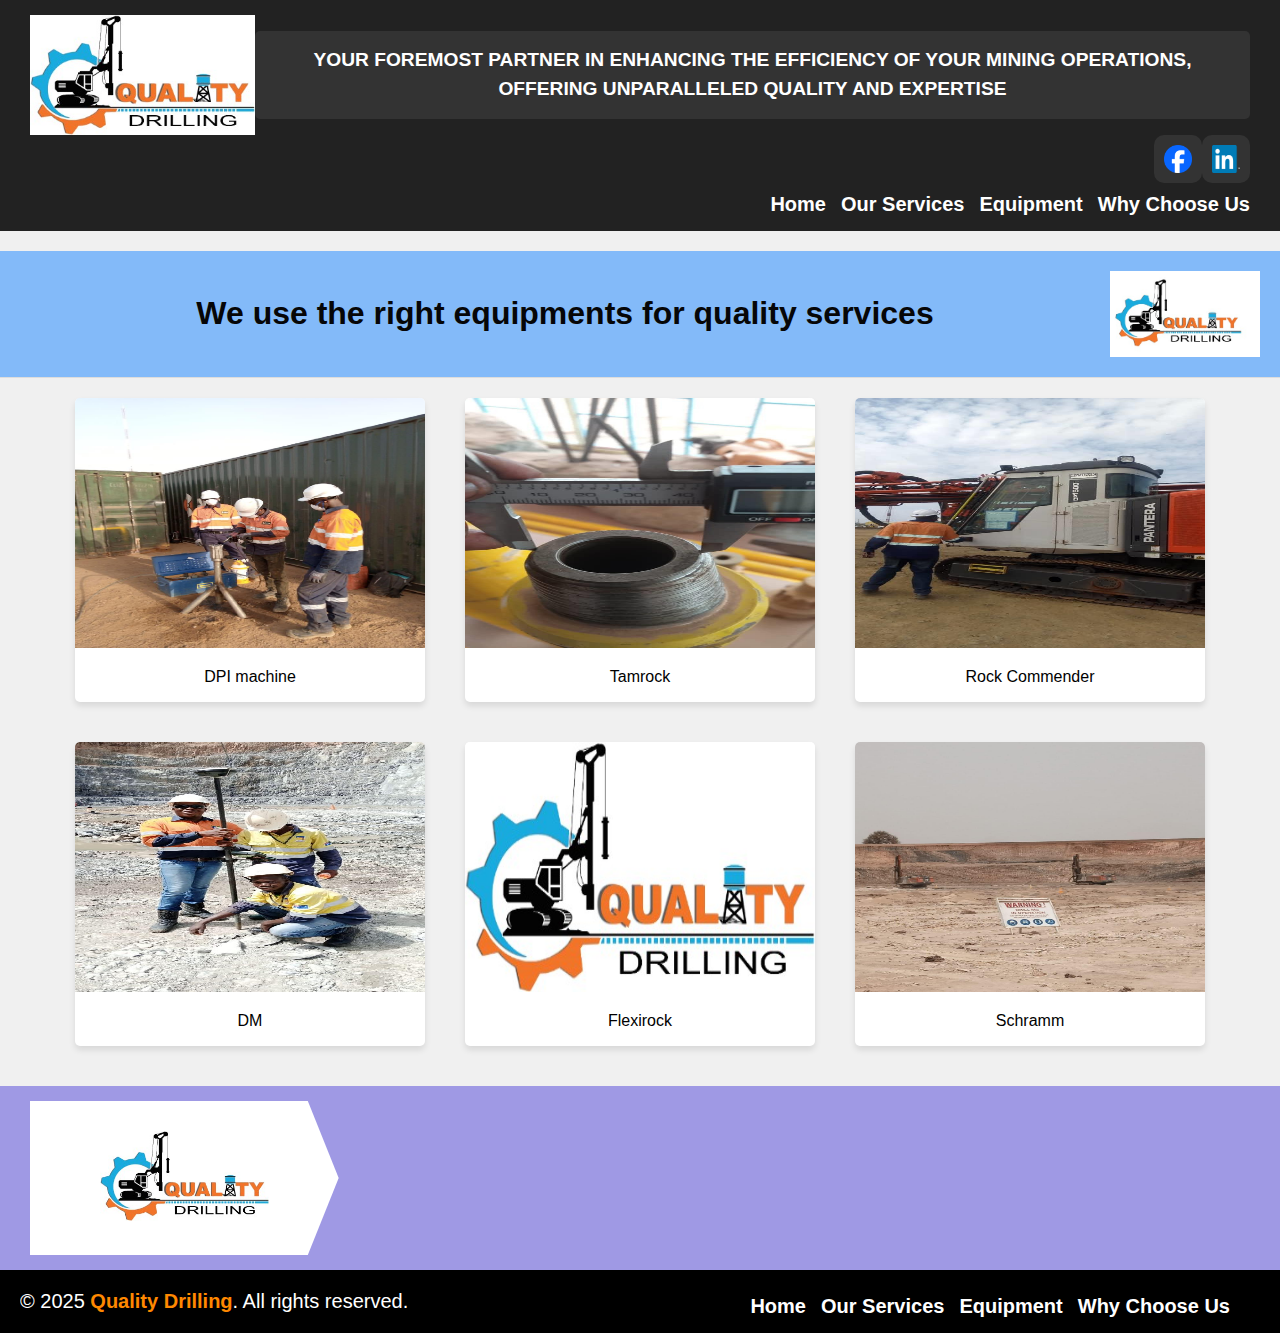
<file: equipments.html>
<!DOCTYPE html>
<html lang="fr">

<head>
    <meta charset="UTF-8">
    <meta name="viewport" content="width=device-width, initial-scale=1.0">
    <title>Quality Drilling</title>
    <link rel="stylesheet" href="equipments.css">
</head>

<body>
    <header>
        <div class="header-left">
            <img src="image14.jpeg" alt="Company Logo" class="logo">
            <span class="slogan">YOUR FOREMOST PARTNER IN
                ENHANCING THE EFFICIENCY
                OF YOUR MINING OPERATIONS,
                OFFERING UNPARALLELED
                QUALITY AND EXPERTISE</span>
        </div>
        <div class="header-right">
            <a href="#" class="social-icon"><img src="facebook.png" alt="Facebook"></a>
            <a href="#" class="social-icon"><img src="linkedin.png" alt="linkedin"></a>
        </div>
        <nav>
            <ul>
                <li><a href="index.html">Home</a></li>
                <li><a href="services.html">Our Services</a></li>
                <li><a href="equipments.html">Equipment</a></li>
                <li><a href="why_choose_us.html">Why Choose Us</a></li>
            </ul>
        </nav>
    </header>

    <body>

        <div class="container">
            <div class="header">
                <h1>We use the right equipments for quality services</h1>
                <img src="image9.jpeg" alt="Votre logo">
            </div>
            <div class="row">
                <div class="card">
                    <img src="image11.png" alt="Image 1">
                    <p>DPI machine</p>
                </div>
                <div class="card">
                    <img src="image21.jpeg" alt="Image 2">
                    <p>Tamrock</p>
                </div>
                <div class="card">
                    <img src="image18.jpeg" alt="Image 3">
                    <p>Rock Commender </p>
                </div>
            </div>
            <div class="row">
                <div class="card">
                    <img src="image17.jpeg" alt="Image 4">
                    <p>DM</p>
                </div>
                <div class="card">
                    <img src="image4.jpeg" alt="Image 5">
                    <p>Flexirock</p>
                </div>
                <div class="card">
                    <img src="image16.jpeg" alt="Image 6">
                    <p>Schramm</p>
                </div>
            </div>
        </div>

        <footer>
            <div class="footer-top">
                <div class="logo-container">
                    <div class="logo-bg">
                        <img src="image14.jpeg" alt="Quality Drilling Logo">
                    </div>
                </div>
                <div class="contact-info">
                    <div class="info">
                        <i class="fas fa-envelope"></i>
                        <div class="img-mail">
                            <img src="Icone Mail.png" alt=" Mail ">
                            <p>Email : <a
                                    href="mailto:hamadounangay@gmail.com"><strong>hamadounangay@gmail.com</strong></a>
                            </p>
                        </div>
                    </div>

                    <div class="info">
                        <i class="fas fa-phone"></i>
                        <div class="img-phone">
                            <img src="logo_15713434.png" alt=" whatsapp ">
                            <p>Phone : <a href="tel:+22674349594">+226 74 34 95 94</a> / <a href="tel:+22672503484">+226
                                    72 50 34 84</a></p>
                        </div>
                    </div>
                </div>
            </div>

            <div class="footer-bottom">
                <p class="copyright">&copy; 2025 <span class="highlight">Quality Drilling</span>. All rights reserved.
                </p>
                <nav>
                    <ul>
                        <li><a href="index.html">Home</a></li>
                        <li><a href="services.html">Our Services</a></li>
                        <li><a href="equipments.html">Equipment</a></li>
                        <li><a href="why_choose_us.html">Why Choose Us</a></li>
                    </ul>
                </nav>
            </div>


        </footer>
        <script src="script.js"></script>
    </body>
</file>
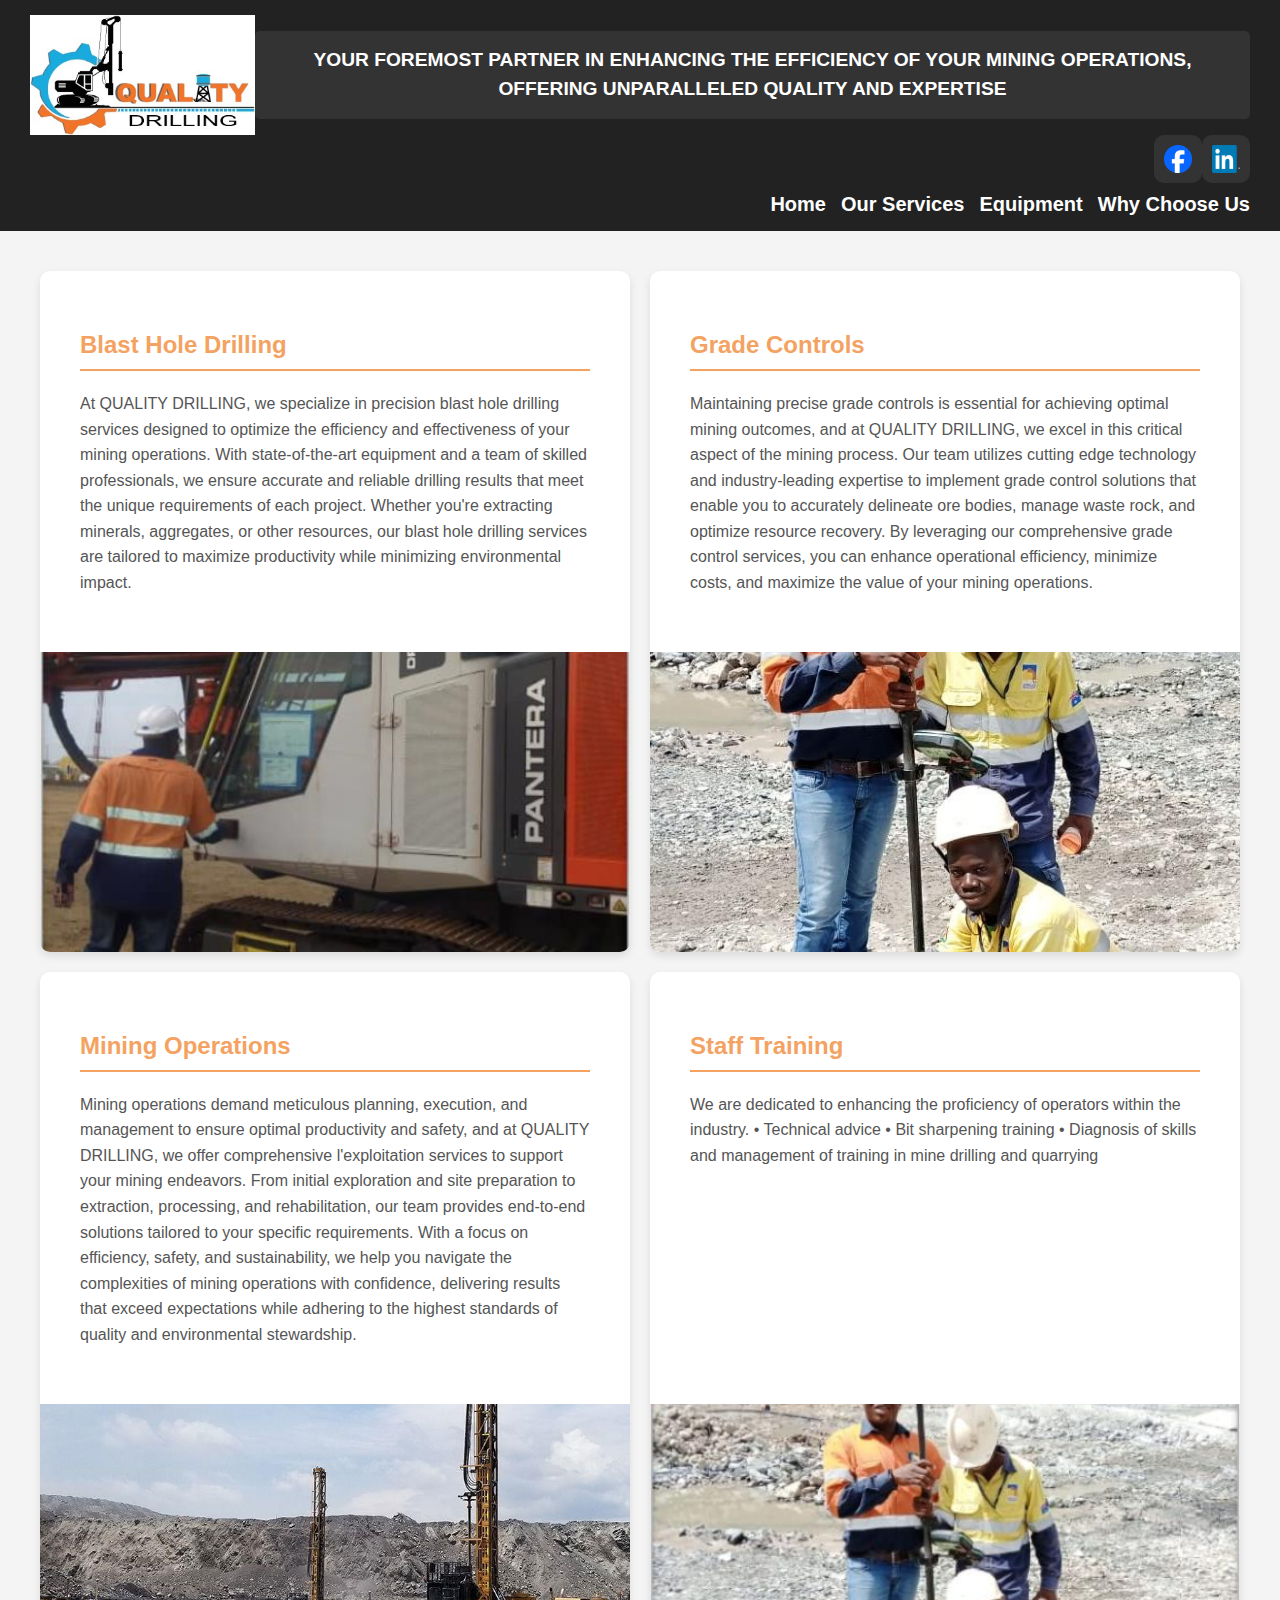
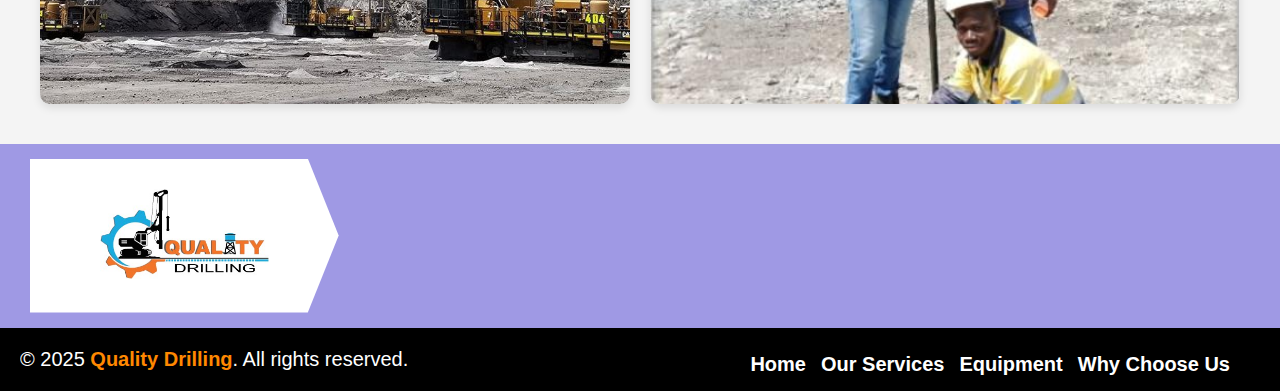
<file: services.html>
<!DOCTYPE html>
<html lang="fr">

<head>
    <meta charset="UTF-8">
    <meta name="viewport" content="width=device-width, initial-scale=1.0">
    <title>Quality Drilling</title>
    <link rel="stylesheet" href="services.css">
</head>

<body>
    <header>
        <div class="header-left">
            <img src="image14.jpeg" alt="Company Logo" class="logo">
            <span class="slogan">YOUR FOREMOST PARTNER IN
                ENHANCING THE EFFICIENCY
                OF YOUR MINING OPERATIONS,
                OFFERING UNPARALLELED
                QUALITY AND EXPERTISE</span>
        </div>
        <div class="header-right">
            <a href="#" class="social-icon"><img src="facebook.png" alt="Facebook"></a>
            <a href="#" class="social-icon"><img src="linkedin.png" alt="linkedin"></a>
        </div>
        <nav>
            <ul>
                <li><a href="index.html">Home</a></li>
                <li><a href="services.html">Our Services</a></li>
                <li><a href="equipments.html">Equipment</a></li>
                <li><a href="why_choose_us.html">Why Choose Us</a></li>
            </ul>
        </nav>
    </header>
    

    <body>

        <div class="card-container">
            <div class="card">
                <div class="card-content">
                    <h2>Blast Hole Drilling</h2>
                    <p>
                At QUALITY DRILLING, we specialize in 
                precision blast hole drilling services designed 
                to optimize the efficiency and effectiveness of 
                your mining operations. With state-of-the-art 
                equipment and a team of skilled professionals, 
                we ensure accurate and reliable drilling results 
                that meet the unique requirements of each 
                project. Whether you're extracting minerals, 
                aggregates, or other resources, our blast hole 
                drilling services are tailored to maximize 
                productivity while minimizing environmental 
                impact.
             </p>
                </div>
                <div class="card-image">
                    <img src="image12.png" alt="Sandvik Pantera DP1500i">
                </div>
            </div>
    
            <div class="card">
                <div class="card-content">
                    <h2> Grade Controls</h2>
                    <p>
                   Maintaining precise grade controls is essential 
                   for achieving optimal mining outcomes, and at 
                   QUALITY DRILLING, we excel in this critical aspect 
                   of the mining process. Our team utilizes cutting
                   edge technology and industry-leading expertise 
                   to implement grade control solutions that enable 
                   you to accurately delineate ore bodies, manage 
                   waste rock, and optimize resource recovery. 
                   By leveraging our comprehensive grade control 
                   services, you can enhance operational efficiency, 
                   minimize costs, and maximize the value of your 
                   mining operations.
                   </p>
                </div>
                <div class="card-image">
                    <img src="image17.jpeg" alt="Exploration Drilling">
                </div>
            </div>
    
            <div class="card">
                <div class="card-content">
                    <h2>Mining Operations</h2>
                    <p> 
                        Mining operations demand meticulous planning,
                        execution, and management to ensure optimal
                        productivity and safety, and at QUALITY DRILLING,
                        we offer comprehensive l'exploitation services to
                        support your mining endeavors. From initial
                        exploration and site preparation to extraction,
                        processing, and rehabilitation, our team provides
                        end-to-end solutions tailored to your specific
                        requirements. With a focus on efficiency, safety,
                        and sustainability, we help you navigate the
                        complexities of mining operations with confidence,
                        delivering results that exceed expectations while
                        adhering to the highest standards of quality and
                        environmental stewardship.
                    </p> 
                </div>
                <div class="card-image">
                    <img src="image2.jpeg" alt="Water Well Drilling">
                </div>
            </div>
    
            <div class="card">
                <div class="card-content">
                    <h2>Staff Training</h2>
                     <p>  
                        We are dedicated to enhancing the 
                        proficiency of operators within the industry.
                         • Technical advice 
                         • Bit sharpening training
                         • Diagnosis of skills and management 
                        of training in mine drilling and quarrying
                     </p>
                    
                </div>
                <div class="card-image">
                    <img src="image10.png" alt="Geotechnical Drilling">
                </div>
            </div>
        </div>

        <footer>
            <div class="footer-top">
                <div class="logo-container">
                    <div class="logo-bg">
                        <img src="image14.jpeg" alt="Quality Drilling Logo">
                    </div>
                </div>
                <div class="contact-info">
                    <div class="info">
                        <i class="fas fa-envelope"></i>
                        <div class="img-mail">
                            <img src="Icone Mail.png" alt=" Mail ">
                            <p>Email : <a href="mailto:hamadounangay@gmail.com"><strong>hamadounangay@gmail.com</strong></a></p>
                        </div>
                    </div>

                    <div class="info">
                        <i class="fas fa-phone"></i>
                        <div class="img-phone">
                            <img src="logo_15713434.png" alt=" whatsapp ">
                            <p>Phone : <a href="tel:+22674349594">+226 74 34 95 94</a> / <a href="tel:+22672503484">+226 72 50 34 84</a></p>
                        </div>
                    </div>
                </div>
            </div>

            <div class="footer-bottom">
                <p class="copyright">&copy; 2025 <span class="highlight">Quality Drilling</span>. All rights reserved.
                </p>
                <nav>
                    <ul>
                        <li><a href="index.html">Home</a></li>
                        <li><a href="services.html">Our Services</a></li>
                        <li><a href="equipments.html">Equipment</a></li>
                        <li><a href="why_choose_us.html">Why Choose Us</a></li>
                    </ul>
                </nav>
            </div>


        </footer>
        <script src="script.js"></script>
    </body>
</file>
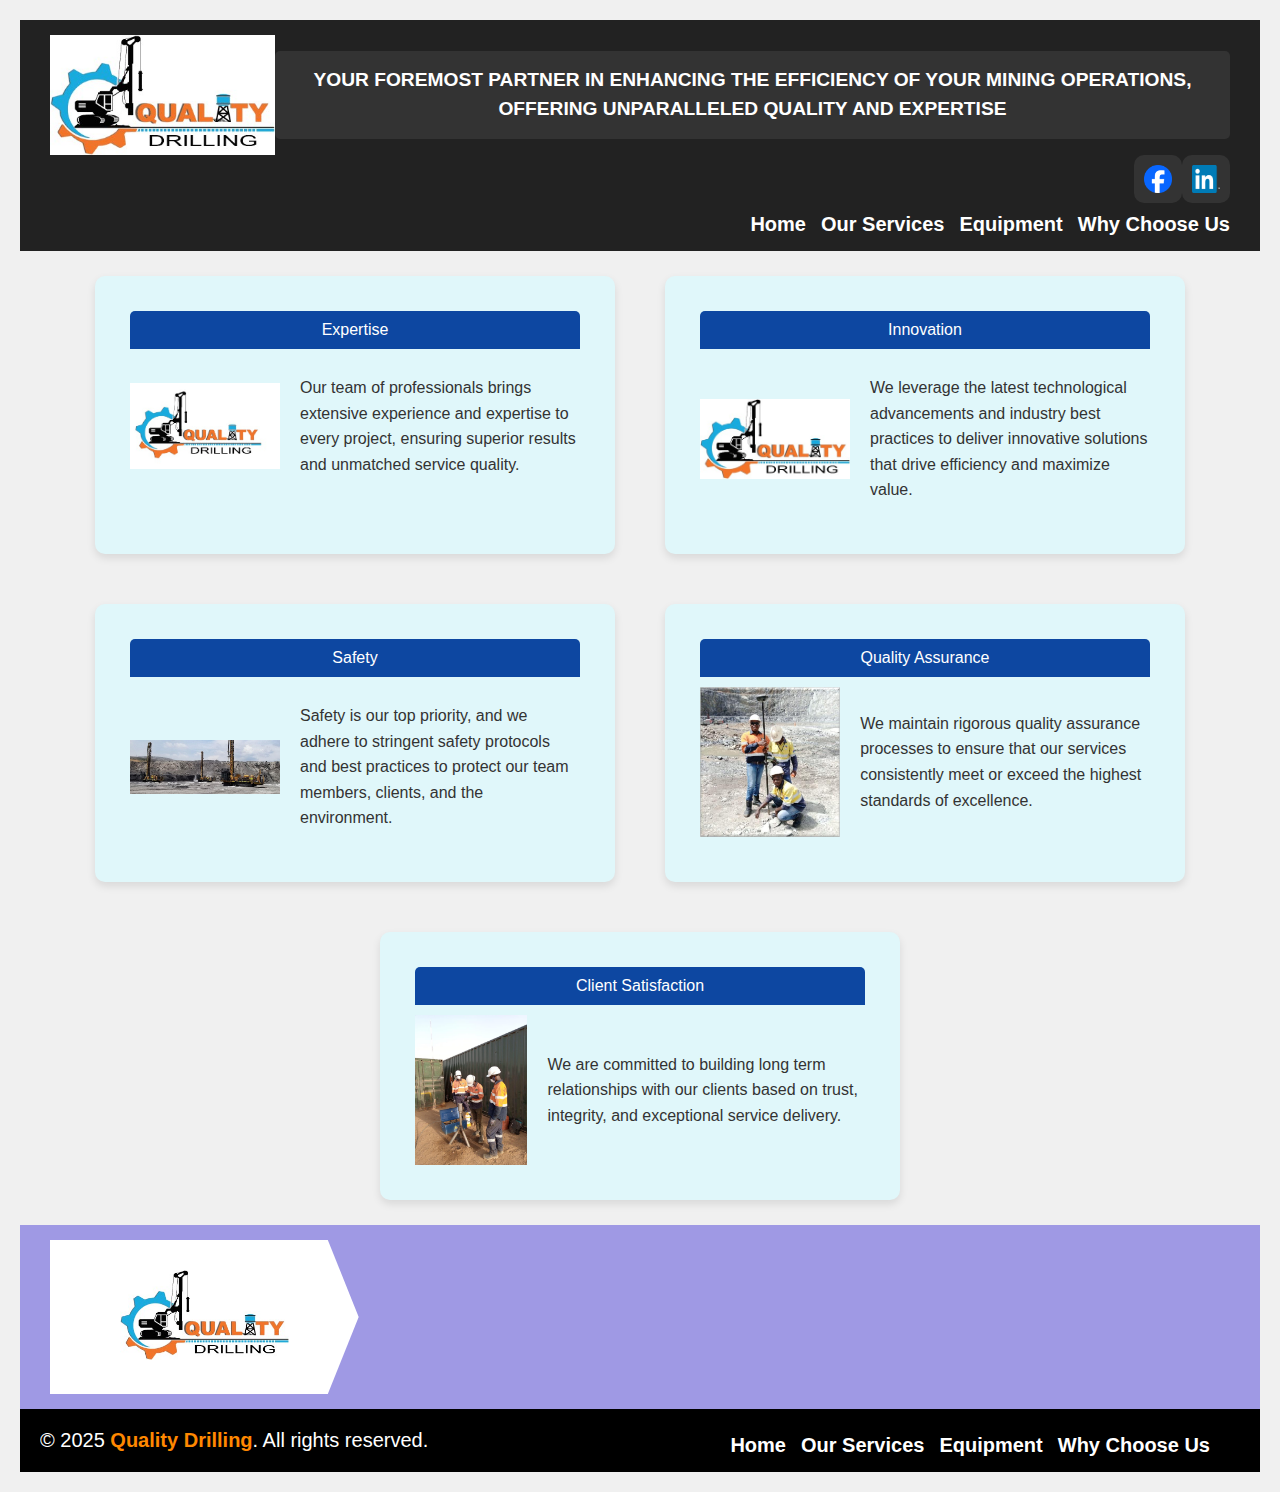
<file: why_choose_us.html>
<!DOCTYPE html>
<html lang="fr">

<head>
    <meta charset="UTF-8">
    <meta name="viewport" content="width=device-width, initial-scale=1.0">
    <title>Quality Drilling</title>
    <link rel="stylesheet" href="why_choose_us.css">
</head>

<body>
    <header>
        <div class="header-left">
            <img src="image14.jpeg" alt="Company Logo" class="logo">
            <span class="slogan">YOUR FOREMOST PARTNER IN
                ENHANCING THE EFFICIENCY
                OF YOUR MINING OPERATIONS,
                OFFERING UNPARALLELED
                QUALITY AND EXPERTISE</span>
        </div>
        <div class="header-right">
            <a href="#" class="social-icon"><img src="facebook.png" alt="Facebook"></a>
            <a href="#" class="social-icon"><img src="linkedin.png" alt="linkedin"></a>
        </div>
        <nav>
            <ul>
                <li><a href="index.html">Home</a></li>
                <li><a href="services.html">Our Services</a></li>
                <li><a href="equipments.html">Equipment</a></li>
                <li><a href="why_choose_us.html">Why Choose Us</a></li>
            </ul>
        </nav>
    </header>

    <body>

        <div class="cards-container">
            <div class="card">
                <div class="card-header">Expertise</div>
                <div class="card-content">
                    <img src="image9.jpeg" alt="Icône Expertise" class="card-icon">
                    <p>Our team of professionals brings extensive experience and expertise to
                        every project, ensuring superior results and unmatched service quality.</p>
                </div>
            </div>
            <div class="card">
                <div class="card-header">Innovation</div>
                <div class="card-content">
                    <img src="image14.jpeg" alt="Icône Innovation" class="card-icon">
                    <p>We leverage the latest technological advancements and industry best
                        practices to deliver innovative solutions that drive efficiency and maximize value.</p>
                </div>
            </div>
            <div class="card">
                <div class="card-header">Safety</div>
                <div class="card-content">
                    <img src="image1.jpeg" alt="Icône Sécurité" class="card-icon">
                    <p>Safety is our top priority, and we adhere to stringent safety protocols and best
                        practices to protect our team members, clients, and the environment.</p>
                </div>
            </div>
            <div class="card">
                <div class="card-header">Quality Assurance</div>
                <div class="card-content">
                    <img src="image10.png" alt="Icône Assurance Qualité" class="card-icon">
                    <p>We maintain rigorous quality assurance processes to ensure that
                        our services consistently meet or exceed the highest standards of excellence.</p>
                </div>
            </div>
            <div class="card">
                <div class="card-header">Client Satisfaction</div>
                <div class="card-content">
                    <img src="image11.png" alt="Icône Satisfaction Client" class="card-icon">
                    <p>We are committed to building long term relationships with our
                        clients based on trust, integrity, and exceptional service delivery.</p>
                </div>
            </div>
        </div>
        

        <footer>
            <div class="footer-top">
                <div class="logo-container">
                    <div class="logo-bg">
                        <img src="image14.jpeg" alt="Quality Drilling Logo">
                    </div>
                </div>
                <div class="contact-info">
                    <div class="info">
                        <i class="fas fa-envelope"></i>
                        <div class="img-mail">
                            <img src="Icone Mail.png" alt=" Mail ">
                            <p>Email : <a
                                    href="mailto:hamadounangay@gmail.com"><strong>hamadounangay@gmail.com</strong></a>
                            </p>
                        </div>
                    </div>

                    <div class="info">
                        <i class="fas fa-phone"></i>
                        <div class="img-phone">
                            <img src="logo_15713434.png" alt=" whatsapp ">
                            <p>Phone : <a href="tel:+22674349594">+226 74 34 95 94</a> / <a href="tel:+22672503484">+226
                                    72 50 34 84</a></p>
                        </div>
                    </div>
                </div>
            </div>

            <div class="footer-bottom">
                <p class="copyright">&copy; 2025 <span class="highlight">Quality Drilling</span>. All rights reserved.
                </p>
                <nav>
                    <ul>
                        <li><a href="index.html">Home</a></li>
                        <li><a href="services.html">Our Services</a></li>
                        <li><a href="equipments.html">Equipment</a></li>
                        <li><a href="why_choose_us.html">Why Choose Us</a></li>
                    </ul>
                </nav>
            </div>


        </footer>
        <script src="script.js"></script>
    </body>
</file>
<file: equipments.css>
/* Header Styling */
header {
    display: flex;
    flex-direction: column;
    background-color: #222;
    padding: 15px 30px;
    color: white;
}

.header-top {
    display: flex;
    justify-content: space-between;
    align-items: center;
    width: 100%;
    padding: 10px 0;
}

.header-left {
    display: flex;
    align-items: center;
    flex-grow: 1;
}

.logo {
    height: 120px;
    flex-grow: 1;
}

.slogan {
    font-size: 1.2rem;
    font-weight: bold;
    background: #333;
    padding: 15px;
    border-radius: 5px;
    display: flex;
    flex-direction: column;
    align-items: center;
    text-align: center;
    line-height: 1.5;
}

.slogan span {
    display: block;
    margin-bottom: 5px;
}

.slogan .main {
    font-size: 20px;
    font-weight: bold;
    text-transform: uppercase;
    color: #f4a261;
}

.slogan .sub {
    font-size: 16px;
    color: #fff;
}

.header-right {
    display: flex;
    align-items: center;
    margin-left: auto;
}

.social-icon {
    display: flex;
    gap: 15px;
    align-items: center;
    justify-content: center;
    background: #333;
    padding: 10px;
    border-radius: 10px;
}

.social-icon img {
    width: 28px;
    height: 28px;
    transition: transform 0.3s, opacity 0.3s;
    cursor: pointer;
}

.social-icon img:hover {
    transform: scale(1.2);
    opacity: 0.8;
}

nav {
    width: 100%;
    margin-top: 10px;
    display: flex;
    justify-content: flex-end;
    padding-right: 30px;
}

nav ul {
    display: flex;
    list-style: none;
    gap: 20px;
    padding: 0;
    margin: 0;
}

nav ul li {
    display: inline;
}

nav ul li a {
    color: white;
    text-decoration: none;
    font-size: 30px;
    font-weight: bold;
    transition: color 0.3s;
}

nav ul li a:hover {
    color: hwb(54 5% 6%);
}

/* body Section */
body {
font-family: Arial, sans-serif;
margin: 0;
padding: 0;
background-color: #f0f0f0;
}


.container {
    display: flex;
    flex-direction: column;
    align-items: center;
    padding: 20px;
}

.header {
    display: flex;
    justify-content: space-between;
    align-items: center;
    width: 100%;
    padding: 20px; /* Ajout d'un espacement intérieur */
    background-color: #83baf9; /* Ajout d'une couleur de fond */
    border-bottom: 1px solid #ddd; /* Ajout d'une bordure inférieure */
}

.header h1 {
    font-size: 2em;
    color: #060607;
    margin: 0; 
    text-align: center; 
    width: 100%;
}

.header img {
    max-width: 150px;
    height: auto;
}

.row {
    display: flex;
    justify-content: center;
    flex-wrap: wrap;
    width: 100%;
}

.card {
    background: white;
    width: 350px; 
    margin: 20px; 
    box-shadow: 0px 4px 6px rgba(0, 0, 0, 0.1);
    border-radius: 5px;
    overflow: hidden;
    text-align: center; 
}

.card img {
    width: 100%;
    height: 250px;
}

.card-content {
    padding: 20px;
}

.card-content p {
    color: #666;
    font-size: 14px;
    text-align: center;
}

/* Footer */
footer {
    background: #111;
    color: white;
    padding-top: 0px;
}

/* Partie supérieure du footer */
.footer-top {
    display: flex;
    align-items: center;
    justify-content: space-between;
    padding: 15px 30px;
    background: rgb(159, 153, 228);
    /* Changement de couleur */
    color: black;
    /* Assurer la lisibilité */
}

/* Logo */
.logo-container {
    position: relative;
}

.logo-bg {
    background: white;
    padding: 30px 70px;
    clip-path: polygon(0% 0%, 90% 0%, 100% 50%, 90% 100%, 0% 100%);
}

.logo-bg img {
    height: 90px;
}

/* Informations de contact */
.contact-info {
    display: flex;
    justify-content: space-between;
    align-items: center;
    flex-grow: 1;
    text-align: center;
}

/* Email et téléphone */
.info {
    display: flex;
    align-items: center;
    gap: 10px;
}

.info i {
    color: #ffcc00;
    font-size: 20px;
}

.info p {
    margin: 0;
    font-size: 20px;
    color: black;
    /* Texte en noir pour lisibilité */
}

.img-mail img,
.img-phone img {
    width: 40px;
    height: 40px;
}

/* Partie inférieure du footer */
.footer-bottom {
    display: flex;
    justify-content: space-between;
    align-items: center; /* Assure l'alignement vertical */
    padding: 15px 20px;
    background-color: black;
    color: white;
    flex-wrap: nowrap; /* Empêche le retour à la ligne */
}

/* Correction du Copyright */
.copyright {
    font-size: 14px;
    white-space: nowrap; /* Force le texte sur une seule ligne */
    overflow: hidden; /* Évite tout dépassement */
    text-overflow: clip; /* Affiche tout le texte sans "..." */
    flex-grow: 1; /* Permet au texte d'occuper l’espace disponible */
    text-align: left; /* Alignement naturel */
    padding-right: 200px; /* Ajouter un petit espace avec le menu */
}

.footer-bottom p {
    font-size: 20px;
    margin: 0;
    text-align: left;
}

.highlight {
    color: hsl(32, 100%, 50%);
    font-weight: bold;
}

/* Navigation */
nav ul {
    list-style: none;
    display: flex;
    gap: 15px;
    padding: 0;
    margin: 0;
}

nav ul li {
    display: inline;
}

nav ul li a {
    color: white;
    text-decoration: none;
    font-size: 20px;
}

/* Bouton retour en haut */
#scrollToTop {
    position: fixed;
    bottom: 20px;
    right: 20px;
    background-color: rgb(197, 184, 179);
    color: rgb(255, 255, 255);
    border: none;
    border-radius: 50%;
    width: 40px;
    height: 40px;
    font-size: 20px;
    cursor: pointer;
    display: none;
}

#scrollToTop:hover {
    background-color: blue;
}

/* Effet sur le menu lors du scroll */
header.scrolled {
    background-color: rgba(0, 0, 0, 0.9);
    transition: background-color 0.3s ease-in-out;
}

/* Animation des informations de contact */
.contact-info {
    opacity: 0;
    transform: translateY(20px);
}

/* Responsive Design */

/* Tablette (1024px max) */
@media screen and (max-width: 1024px) {
    .header-top {
        flex-direction: column;
        text-align: center;
    }

    .slogan {
        font-size: 1rem;
        padding: 10px;
    }

    nav {
        justify-content: center;
        padding: 0;
    }

    nav ul {
        flex-direction: column;
        gap: 10px;
        text-align: center;
    }

    .cards-container {
        flex-direction: column;
        align-items: center;
        width: 100%;
    }

    .card {
        width: 80%;
    }
}

/* Téléphone (600px max) */
@media screen and (max-width: 600px) {
    header {
        padding: 10px;
        text-align: center;
    }

    .logo {
        height: 80px;
    }

    .slogan {
        font-size: 0.9rem;
        padding: 8px;
    }

    nav {
        flex-direction: column;
        padding: 5px;
    }

    nav ul {
        flex-direction: column;
        gap: 5px;
    }

    .cards-container {
        flex-direction: column;
        width: 100%;
        gap: 15px;
    }

    .card {
        width: 90%;
        padding: 15px;
    }

    .expertise-section {
        padding: 20px;
    }

    .footer-top {
        flex-direction: column;
        text-align: center;
    }

    .footer-bottom {
        flex-direction: column;
        text-align: center;
    }
}
</file>
<file: services.css>
/* Header Styling */
* {
    font-family: Arial, sans-serif;
}

header {
    display: flex;
    flex-direction: column;
    background-color: #222;
    padding: 15px 30px;
    color: white;
}

.header-top {
    display: flex;
    justify-content: space-between;
    align-items: center;
    width: 100%;
    padding: 10px 0;
}

.header-left {
    display: flex;
    align-items: center;
    flex-grow: 1;
}

.logo {
    height: 120px;
    flex-grow: 1;
}

.slogan {
    font-size: 1.2rem;
    font-weight: bold;
    background: #333;
    padding: 15px;
    border-radius: 5px;
    display: flex;
    flex-direction: column;
    align-items: center;
    text-align: center;
    line-height: 1.5;
}

.slogan span {
    display: block;
    margin-bottom: 5px;
}

.slogan .main {
    font-size: 20px;
    font-weight: bold;
    text-transform: uppercase;
    color: #f4a261;
}

.slogan .sub {
    font-size: 16px;
    color: #fff;
}

.header-right {
    display: flex;
    align-items: center;
    margin-left: auto;
}

.social-icon {
    display: flex;
    gap: 15px;
    align-items: center;
    justify-content: center;
    background: #333;
    padding: 10px;
    border-radius: 10px;
}

.social-icon img {
    width: 28px;
    height: 28px;
    transition: transform 0.3s, opacity 0.3s;
    cursor: pointer;
}

.social-icon img:hover {
    transform: scale(1.2);
    opacity: 0.8;
}

nav {
    width: 100%;
    margin-top: 10px;
    display: flex;
    justify-content: flex-end;
    padding-right: 30px;
}

nav ul {
    display: flex;
    list-style: none;
    gap: 20px;
    padding: 0;
    margin: 0;
}

nav ul li {
    display: inline;
}

nav ul li a {
    color: white;
    text-decoration: none;
    font-size: 30px;
    font-weight: bold;
    transition: color 0.3s;
}

nav ul li a:hover {
    color: hwb(54 5% 6%);
}

/* body Section */
body {
    font-family: Arial, sans-serif;
    margin: 0;
    padding: 0;
    background-color: #f4f4f4;
}

.card-container {
    display: grid;
    grid-template-columns: repeat(2, 1fr);
    grid-gap: 20px;
    padding: 40px;
}

.card {
    display: flex;
    flex-direction: column;
    background-color: #fff;
    border-radius: 10px;
    box-shadow: 0 4px 8px rgba(0, 0, 0, 0.1);
    overflow: hidden;
    transition: transform 0.3s ease, background-color 0.3s ease, color 0.3s ease;
}

.card-content {
    padding: 40px;
    flex: 1;
}

.card-content h2 {
    color: #f4a261;
    margin-bottom: 20px;
    border-bottom: 2px solid #f4a261; /* Couleur initiale du trait */
    padding-bottom: 10px;
    transition: color 0.3s ease, border-bottom-color 0.3s ease; /* Ajout de la transition pour la couleur du trait */
}

.card-content p {
    color: #555;
    line-height: 1.6;
}

.card-image {
    flex-shrink: 0;
    height: 300px;
}

.card-image img {
    width: 100%;
    height: 100%;
    object-fit: cover;
}

.card:hover {
    transform: scale(1.05);
    background-color: #f4a261;
    color: white;
}

.card:hover h2 {
    color: rgb(85, 122, 242);
    border-bottom-color: rgb(85, 122, 242); /* Changement de la couleur du trait au survol */
}

@media (max-width: 768px) {
    .card-container {
        grid-template-columns: 1fr;
    }
}
/* Footer */
footer {
    background: #111;
    color: white;
    padding-top: 0px;
}

/* Partie supérieure du footer */
.footer-top {
    display: flex;
    align-items: center;
    justify-content: space-between;
    padding: 15px 30px;
    background: rgb(159, 153, 228);
    /* Changement de couleur */
    color: black;
    /* Assurer la lisibilité */
}

/* Logo */
.logo-container {
    position: relative;
}

.logo-bg {
    background: white;
    padding: 30px 70px;
    clip-path: polygon(0% 0%, 90% 0%, 100% 50%, 90% 100%, 0% 100%);
}

.logo-bg img {
    height: 90px;
}

/* Informations de contact */
.contact-info {
    display: flex;
    justify-content: space-between;
    align-items: center;
    flex-grow: 1;
    text-align: center;
}

/* Email et téléphone */
.info {
    display: flex;
    align-items: center;
    gap: 10px;
}

.info i {
    color: #ffcc00;
    font-size: 20px;
}

.info p {
    margin: 0;
    font-size: 20px;
    color: black;
    /* Texte en noir pour lisibilité */
}

.img-mail img,
.img-phone img {
    width: 40px;
    height: 40px;
}

/* Partie inférieure du footer */
.footer-bottom {
    display: flex;
    justify-content: space-between;
    align-items: center; /* Assure l'alignement vertical */
    padding: 15px 20px;
    background-color: black;
    color: white;
    flex-wrap: nowrap; /* Empêche le retour à la ligne */
}

/* Correction du Copyright */
.copyright {
    font-size: 14px;
    white-space: nowrap; /* Force le texte sur une seule ligne */
    overflow: hidden; /* Évite tout dépassement */
    text-overflow: clip; /* Affiche tout le texte sans "..." */
    flex-grow: 1; /* Permet au texte d'occuper l’espace disponible */
    text-align: left; /* Alignement naturel */
    padding-right: 200px; /* Ajouter un petit espace avec le menu */
}

.footer-bottom p {
    font-size: 20px;
    margin: 0;
    text-align: left;
}

.highlight {
    color: hsl(32, 100%, 50%);
    font-weight: bold;
}

/* Navigation */
nav ul {
    list-style: none;
    display: flex;
    gap: 15px;
    padding: 0;
    margin: 0;
}

nav ul li {
    display: inline;
}

nav ul li a {
    color: white;
    text-decoration: none;
    font-size: 20px;
}

/* Bouton retour en haut */
#scrollToTop {
    position: fixed;
    bottom: 20px;
    right: 20px;
    background-color: rgb(197, 184, 179);
    color: rgb(255, 255, 255);
    border: none;
    border-radius: 50%;
    width: 40px;
    height: 40px;
    font-size: 20px;
    cursor: pointer;
    display: none;
}

#scrollToTop:hover {
    background-color: blue;
}

/* Effet sur le menu lors du scroll */
header.scrolled {
    background-color: rgba(0, 0, 0, 0.9);
    transition: background-color 0.3s ease-in-out;
}

/* Animation des informations de contact */
.contact-info {
    opacity: 0;
    transform: translateY(20px);
}

/* Responsive Design */

/* Tablette (1024px max) */
@media screen and (max-width: 1024px) {
    .header-top {
        flex-direction: column;
        text-align: center;
    }

    .slogan {
        font-size: 1rem;
        padding: 10px;
    }

    nav {
        justify-content: center;
        padding: 0;
    }

    nav ul {
        flex-direction: column;
        gap: 10px;
        text-align: center;
    }

    .cards-container {
        flex-direction: column;
        align-items: center;
        width: 100%;
    }

    .card {
        width: 80%;
    }
}

/* Téléphone (600px max) */
@media screen and (max-width: 600px) {
    header {
        padding: 10px;
        text-align: center;
    }

    .logo {
        height: 80px;
    }

    .slogan {
        font-size: 0.9rem;
        padding: 8px;
    }

    nav {
        flex-direction: column;
        padding: 5px;
    }

    nav ul {
        flex-direction: column;
        gap: 5px;
    }

    .cards-container {
        flex-direction: column;
        width: 100%;
        gap: 15px;
    }

    .card {
        width: 90%;
        padding: 15px;
    }

    .expertise-section {
        padding: 20px;
    }

    .footer-top {
        flex-direction: column;
        text-align: center;
    }

    .footer-bottom {
        flex-direction: column;
        text-align: center;
    }
}
</file>
<file: why_choose_us.css>
/* Header Styling */
header {
    display: flex;
    flex-direction: column;
    background-color: #222;
    padding: 15px 30px;
    color: white;
}

.header-top {
    display: flex;
    justify-content: space-between;
    align-items: center;
    width: 100%;
    padding: 10px 0;
}

.header-left {
    display: flex;
    align-items: center;
    flex-grow: 1;
}

.logo {
    height: 120px;
    flex-grow: 1;
}

.slogan {
    font-size: 1.2rem;
    font-weight: bold;
    background: #333;
    padding: 15px;
    border-radius: 5px;
    display: flex;
    flex-direction: column;
    align-items: center;
    text-align: center;
    line-height: 1.5;
}

.slogan span {
    display: block;
    margin-bottom: 5px;
}

.slogan .main {
    font-size: 20px;
    font-weight: bold;
    text-transform: uppercase;
    color: #f4a261;
}

.slogan .sub {
    font-size: 16px;
    color: #fff;
}

.header-right {
    display: flex;
    align-items: center;
    margin-left: auto;
}

.social-icon {
    display: flex;
    gap: 15px;
    align-items: center;
    justify-content: center;
    background: #333;
    padding: 10px;
    border-radius: 10px;
}

.social-icon img {
    width: 28px;
    height: 28px;
    transition: transform 0.3s, opacity 0.3s;
    cursor: pointer;
}

.social-icon img:hover {
    transform: scale(1.2);
    opacity: 0.8;
}

nav {
    width: 100%;
    margin-top: 10px;
    display: flex;
    justify-content: flex-end;
    padding-right: 30px;
}

nav ul {
    display: flex;
    list-style: none;
    gap: 20px;
    padding: 0;
    margin: 0;
}

nav ul li {
    display: inline;
}

nav ul li a {
    color: white;
    text-decoration: none;
    font-size: 30px;
    font-weight: bold;
    transition: color 0.3s;
}

nav ul li a:hover {
    color: hwb(54 5% 6%);
}

/* SECTION "WHY CHOOSE US" */
body {
    font-family: 'Montserrat', sans-serif;
    margin: 0;
    padding: 20px;
    background-color: #f0f0f0;
}

.cards-container {
    display: flex;
    flex-wrap: wrap;
    justify-content: center;
}

.card {
    background-color: #e0f7fa;
    border-radius: 10px;
    padding: 35px;
    width: 450px;
    margin: 25px;
    box-shadow: 0 4px 8px rgba(0, 0, 0, 0.1);
}

.card-header {
    background-color: #0d47a1;
    color: white;
    padding: 10px;
    text-align: center;
    border-radius: 5px 5px 0 0;
    margin-bottom: 10px;
}

.card-content {
    display: flex;
    align-items: center;
}

.card-icon {
    max-width: 150px; /* Taille augmentée pour l'impact */
    max-height: 150px; /* Hauteur maximale pour éviter la distorsion */
    margin-right: 20px;
}

.card-content p {
    color: #333;
    line-height: 1.6;
}

/* Footer */
footer {
    background: #111;
    color: white;
    padding-top: 0px;
}

/* Partie supérieure du footer */
.footer-top {
    display: flex;
    align-items: center;
    justify-content: space-between;
    padding: 15px 30px;
    background: rgb(159, 153, 228);
    color: black;
    
}

/* Logo */
.logo-container {
    position: relative;
}

.logo-bg {
    background: white;
    padding: 30px 70px;
    clip-path: polygon(0% 0%, 90% 0%, 100% 50%, 90% 100%, 0% 100%);
}

.logo-bg img {
    height: 90px;
}

/* Informations de contact */
.contact-info {
    display: flex;
    justify-content: space-between;
    align-items: center;
    flex-grow: 1;
    text-align: center;
}

/* Email et téléphone */
.info {
    display: flex;
    align-items: center;
    gap: 10px;
}

.info i {
    color: #ffcc00;
    font-size: 20px;
}

.info p {
    margin: 0;
    font-size: 20px;
    color: black;
    /* Texte en noir pour lisibilité */
}

.img-mail img,
.img-phone img {
    width: 40px;
    height: 40px;
}

/* Partie inférieure du footer */
.footer-bottom {
    display: flex;
    justify-content: space-between;
    align-items: center; /* Assure l'alignement vertical */
    padding: 15px 20px;
    background-color: black;
    color: white;
    flex-wrap: nowrap; /* Empêche le retour à la ligne */
}

/* Correction du Copyright */
.copyright {
    font-size: 14px;
    white-space: nowrap; /* Force le texte sur une seule ligne */
    overflow: hidden; /* Évite tout dépassement */
    text-overflow: clip; /* Affiche tout le texte sans "..." */
    flex-grow: 1; /* Permet au texte d'occuper l’espace disponible */
    text-align: left; /* Alignement naturel */
    padding-right: 200px; /* Ajouter un petit espace avec le menu */
}

.footer-bottom p {
    font-size: 20px;
    margin: 0;
    text-align: left;
}

.highlight {
    color: hsl(32, 100%, 50%);
    font-weight: bold;
}

/* Navigation */
nav ul {
    list-style: none;
    display: flex;
    gap: 15px;
    padding: 0;
    margin: 0;
}

nav ul li {
    display: inline;
}

nav ul li a {
    color: white;
    text-decoration: none;
    font-size: 20px;
}

/* Bouton retour en haut */
#scrollToTop {
    position: fixed;
    bottom: 20px;
    right: 20px;
    background-color: rgb(197, 184, 179);
    color: rgb(255, 255, 255);
    border: none;
    border-radius: 50%;
    width: 40px;
    height: 40px;
    font-size: 20px;
    cursor: pointer;
    display: none;
}

#scrollToTop:hover {
    background-color: blue;
}

/* Effet sur le menu lors du scroll */
header.scrolled {
    background-color: rgba(0, 0, 0, 0.9);
    transition: background-color 0.3s ease-in-out;
}

/* Animation des informations de contact */
.contact-info {
    opacity: 0;
    transform: translateY(20px);
}

/* Responsive Design */

/* Tablette (1024px max) */
@media screen and (max-width: 1024px) {
    .header-top {
        flex-direction: column;
        text-align: center;
    }

    .slogan {
        font-size: 1rem;
        padding: 10px;
    }

    nav {
        justify-content: center;
        padding: 0;
    }

    nav ul {
        flex-direction: column;
        gap: 10px;
        text-align: center;
    }

    .cards-container {
        flex-direction: column;
        align-items: center;
        width: 100%;
    }

    .card {
        width: 80%;
    }
}

/* Téléphone (600px max) */
@media screen and (max-width: 600px) {
    header {
        padding: 10px;
        text-align: center;
    }

    .logo {
        height: 80px;
    }

    .slogan {
        font-size: 0.9rem;
        padding: 8px;
    }

    nav {
        flex-direction: column;
        padding: 5px;
    }

    nav ul {
        flex-direction: column;
        gap: 5px;
    }

    .cards-container {
        flex-direction: column;
        width: 100%;
        gap: 15px;
    }

    .card {
        width: 90%;
        padding: 15px;
    }

    .expertise-section {
        padding: 20px;
    }

    .footer-top {
        flex-direction: column;
        text-align: center;
    }

    .footer-bottom {
        flex-direction: column;
        text-align: center;
    }
}
</file>
